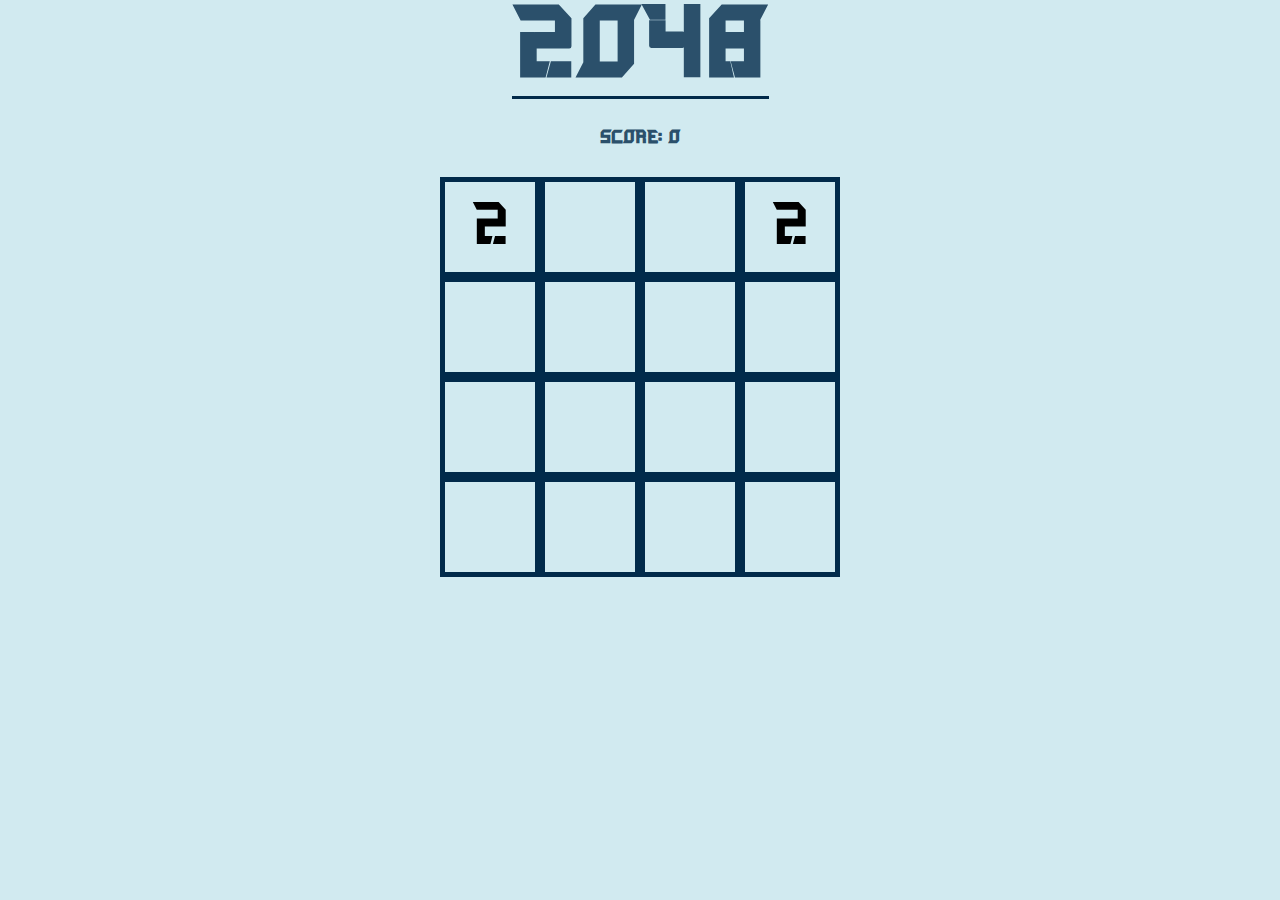
<file: JavaScript_Games/2048/index.html>
<!DOCTYPE html>
<html lang="en">

<head>
    <meta charset="UTF-8">
    <meta name="viewport" content="width=device-width, initial-scale=1.0">
    <title>2048</title>
</head>
<link rel="stylesheet" href="2048.css">

<body>
    <h1>2048</h1>
    <h3>Score: <span id="scoreCard">0</span></h3>
    <div id="gamePad">
    </div>


    <script src="2048.js"></script>
</body>

</html>
</file>
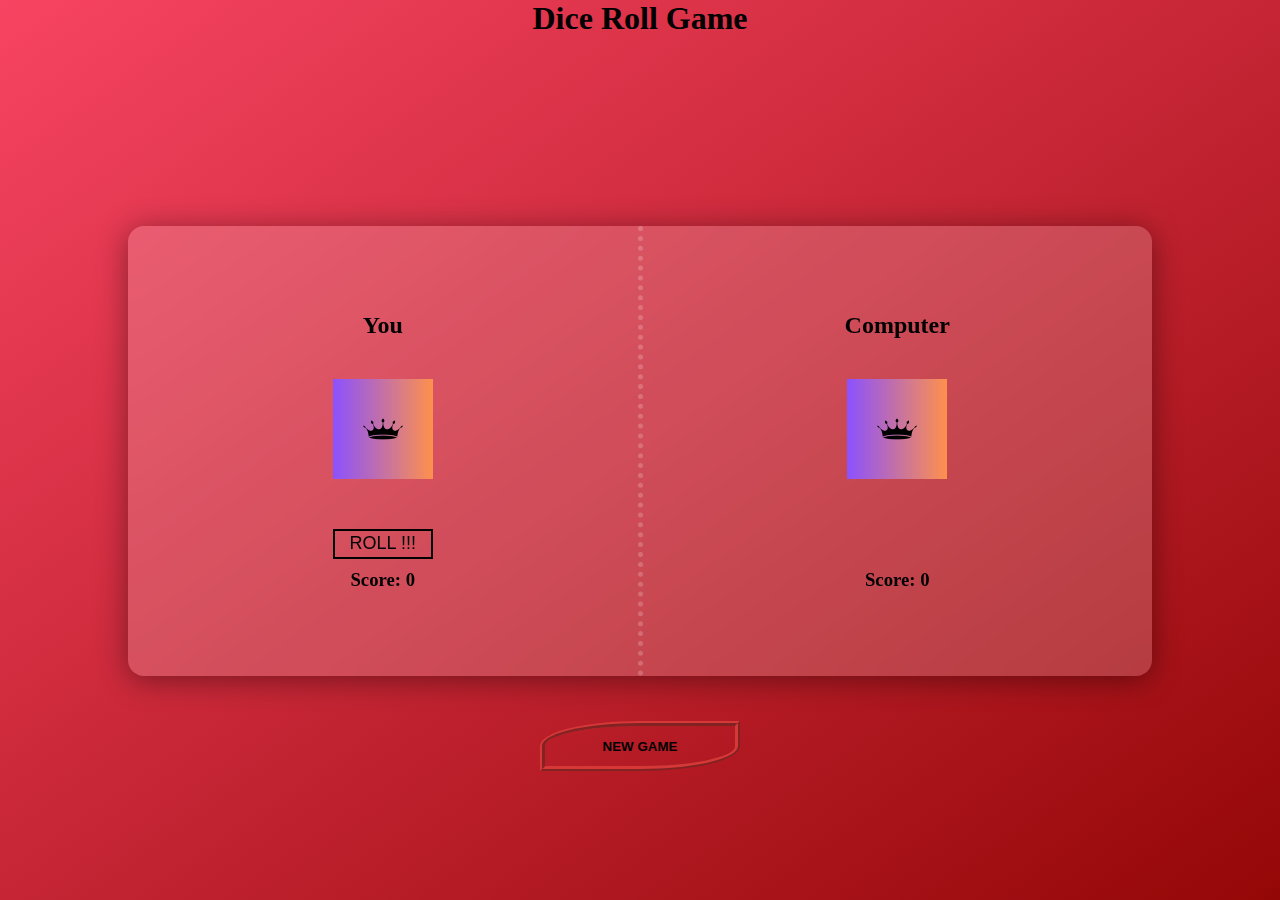
<file: JavaScript_Games/DiceRoll/index.html>
<!DOCTYPE html>
<html lang="en">

<head>
    <meta charset="UTF-8">
    <meta name="viewport" content="width=device-width, initial-scale=1.0">
    <title>Dice Roll Game</title>
    <link rel="icon" href="images/dice/1.png">
</head>
<link rel="stylesheet" href="diceroll.css">

<body>
    <h1>
        Dice Roll Game
    </h1>
    <div id="game">
        <div class="player">
            <h2 id="yourName">You</h2>
            <img src="images/dice/1.png" alt="" id="diceP1" class="dice">
            <button onclick="rollDice();" class="roller">ROLL !!!</button>
            <h3>Score: <span id="scoreP1">0</span></h3>
        </div>
        <div id="divider"></div>
        <div class="player">
            <h2 id="computer">Computer</h2>
            <img src="images/dice/1.png" alt="" id="diceP2" class="dice">
            <button style="visibility: hidden;" class="roller">ROLL !!!</button>
            <h3>Score: <span id="scoreP2">0</span></h3>
        </div>
    </div>
    <button onclick="resetGame()" id="resetBtn">NEW GAME</button>

    <script src="diceroll.js"></script>
</body>

</html>
</file>
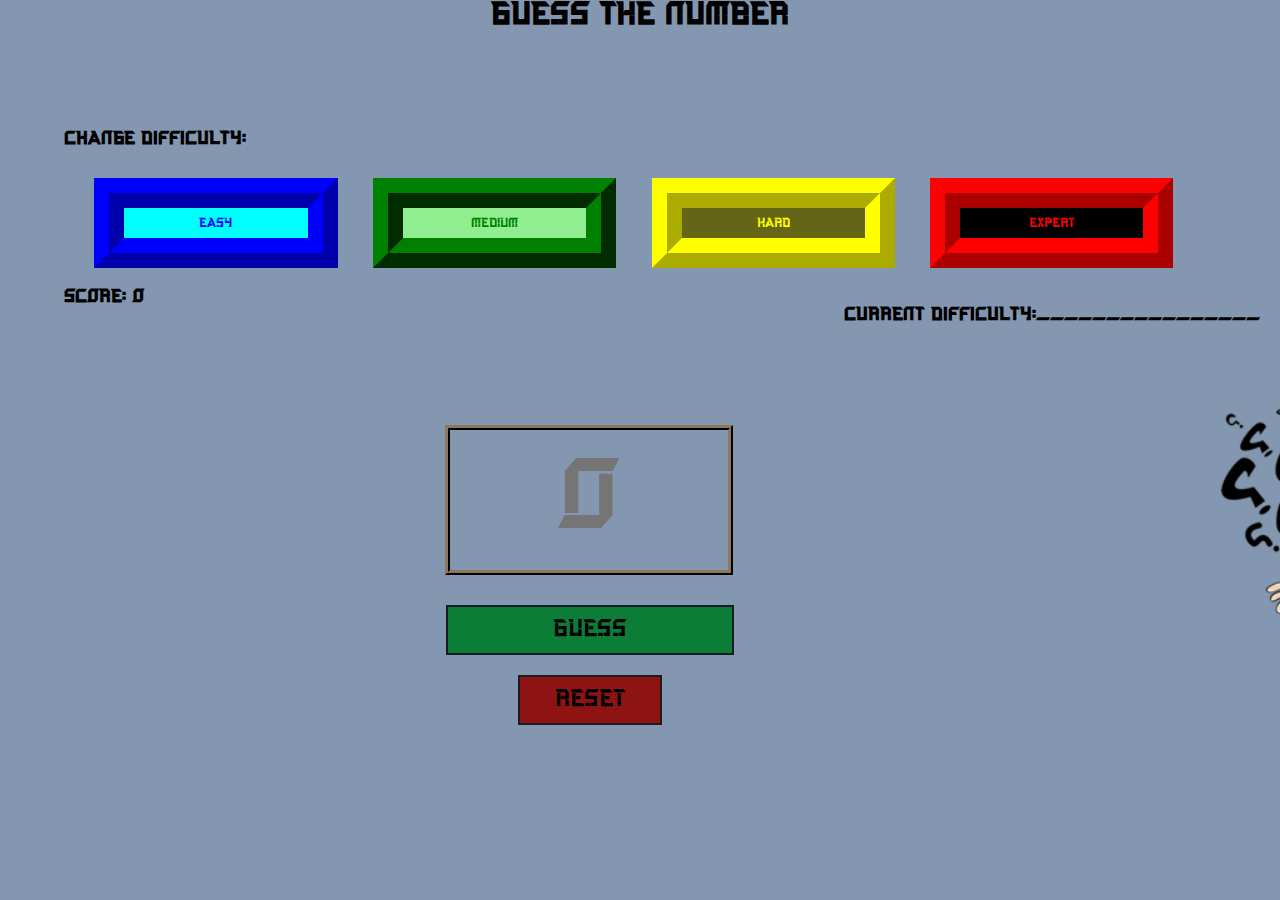
<file: JavaScript_Games/GuessTheNumber/index.html>
<!DOCTYPE html>
<html lang="en">

<head>
    <meta charset="UTF-8">
    <meta name="viewport" content="width=device-width, initial-scale=1.0">
    <title>Guess The Number Game</title>
    <link rel="icon" href="images/bg.png">
</head>
<link rel="stylesheet" href="guess.css">

<body>
    <h1>Guess The Number</h1>

    <aside>
        <h3>Change Difficulty:</h3> <br><br>
        <button id="easy" onclick="easyMode()">EASY</button>
        <button id="medium" onclick="medMode()">MEDIUM</button>
        <button id="hard" onclick="hardMode()">HARD</button>
        <button id="expert" onclick="expMode()">EXPERT</button> <br>
        <h3>Score: <span id="score">0</span></h3>
        <h3 id="currentDifficulty">Current Difficulty: <span id="difficulty">________________</span></h3> <br>
    </aside>
    <main>
        <h2 id="gNum"></h2>
        <input type="number" maxlength="3" name="number" onfocus="this.value=''" id="PlayerNum" placeholder="0"> <br>
        <h4 id="message"></h4> <br>
        <button id="playerGuess">Guess</button>
        <button id="reset">Reset</button>


    </main>

</body>
<script type="text/javascript" src="https://code.jquery.com/jquery-1.11.0.js"></script>
<script src="guess.js"></script>

</html>
</file>
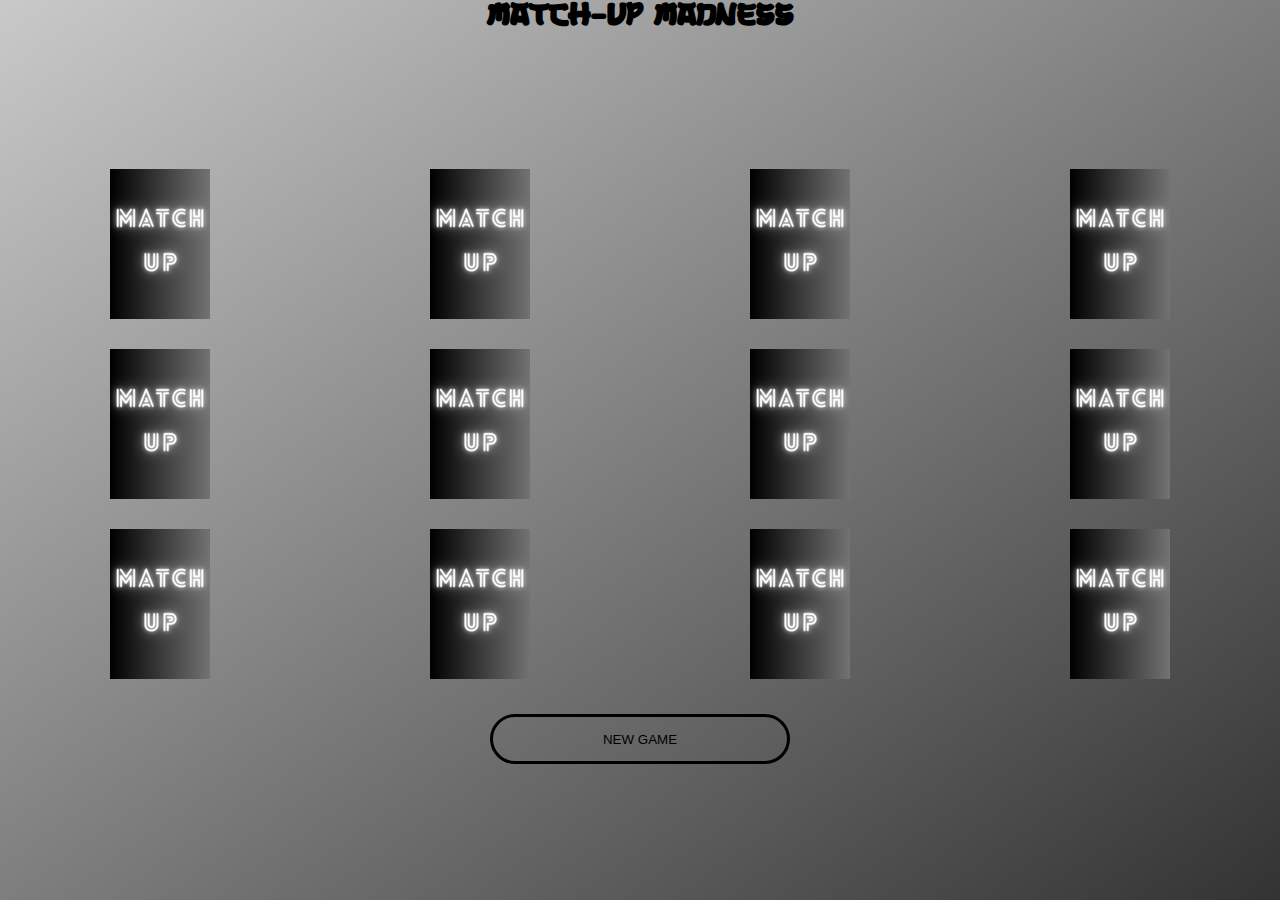
<file: JavaScript_Games/Memory Game/index.html>
<!DOCTYPE html>
<html lang="en">
<head>
    <meta charset="UTF-8">
    <meta name="viewport" content="width=device-width, initial-scale=1.0">
    <title>Match-Up Madness</title>
</head>
<link rel="stylesheet" href="memory.css">
<body>
    <h1>Match-Up Madness</h1>
    <h2 id="winNotif"></h2>
    <div id="game">
    </div>
    <button onclick="resetGame()" id="resetBtn">NEW GAME</button>
    <script src="memory.js"></script>
</body>
</html
</file>
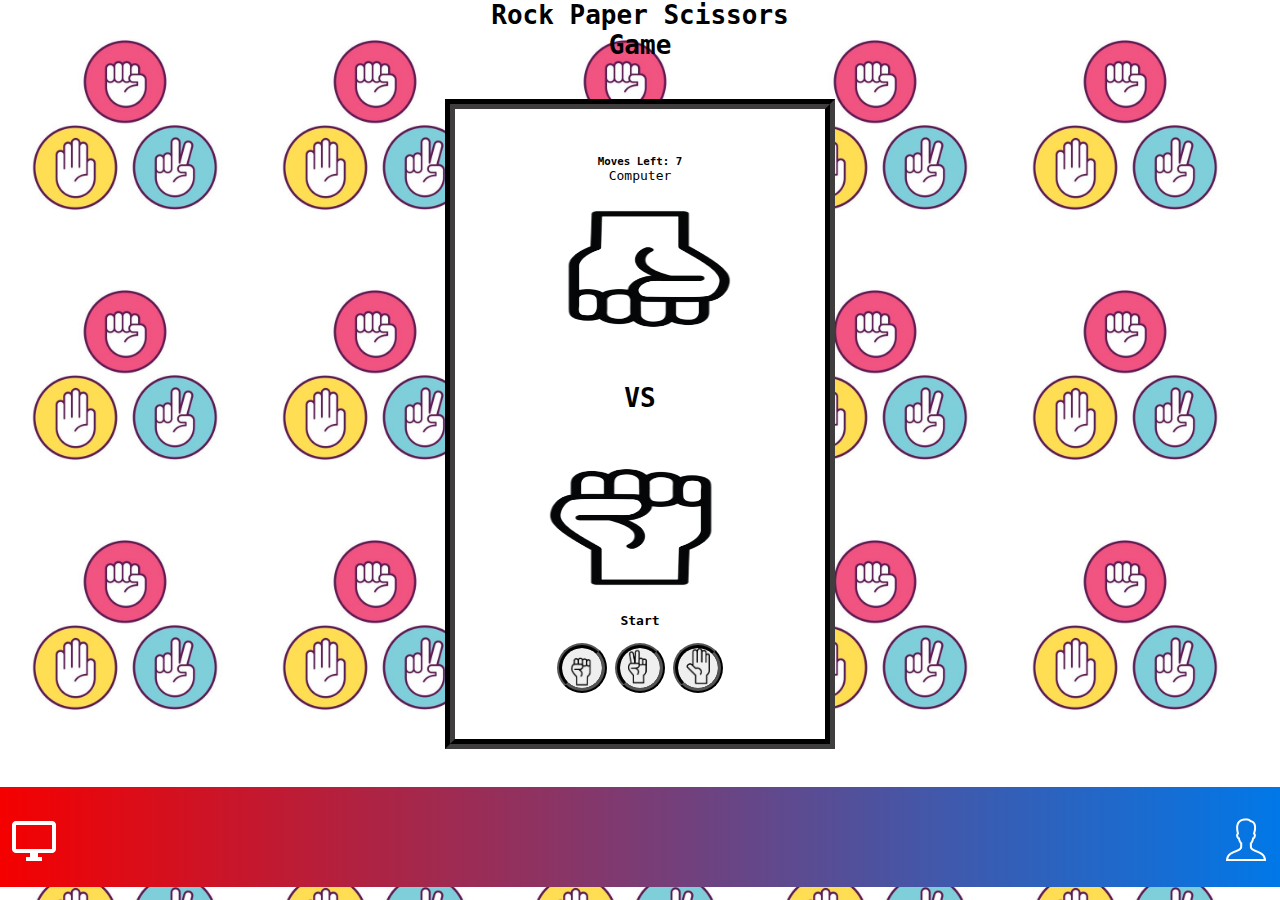
<file: JavaScript_Games/Rock Paper Scissors/index.html>
<!DOCTYPE html>
<html lang="en">

<head>
    <meta charset="UTF-8">
    <meta http-equiv="X-UA-Compatible" content="IE=edge">
    <meta name="viewport" content="width=device-width, initial-scale=1.0">
    <title>Rock Paper Scissors Game</title>
<link rel="icon" href="images/bg.jpeg">
</head>
<link rel="stylesheet" href="rps.css">

<body>
    <h1 id="title">Rock Paper Scissors <br> Game</h1>
    <div id="container">
        <div id="gameOver" style="display: none;">
            <h1 id="greet"></h1>
            <h2 id="resultG"></h2>
            <button id="restart"><img src="images/restart.png" alt=""></button>
        </div>
        <div id="game">
            <h5>Moves Left: <span id="moves">7</span></h5>
            <p>Computer</p>
            <img src="images/rock.png" alt="" id="screenComp" class="screen">
            <h1>VS</h1>
            <img src="images/rock.png" alt="" id="screenPlayer" class="screen">
            <h4 id="result">Start</h4><br>
            <div id="controls">

                <div id="playerBtns">
                    <button id="rockBtn" class="playerBtns">Rock</button>
                    <button id="scisorBtn" class="playerBtns">Scissor</button>
                    <button id="paperBtn" class="playerBtns">Paper</button>
                </div>
            </div>
            
        </div>
    </div>
    <div id="score">
        <span id="scoreComp"><img src="images/computer.png" alt=""></span>
        <span id="scorePlayer"><img src="images/player.png" alt=""></span>
    </div>

    <script src="rps.js"></script>
</body>

</html>
</file>
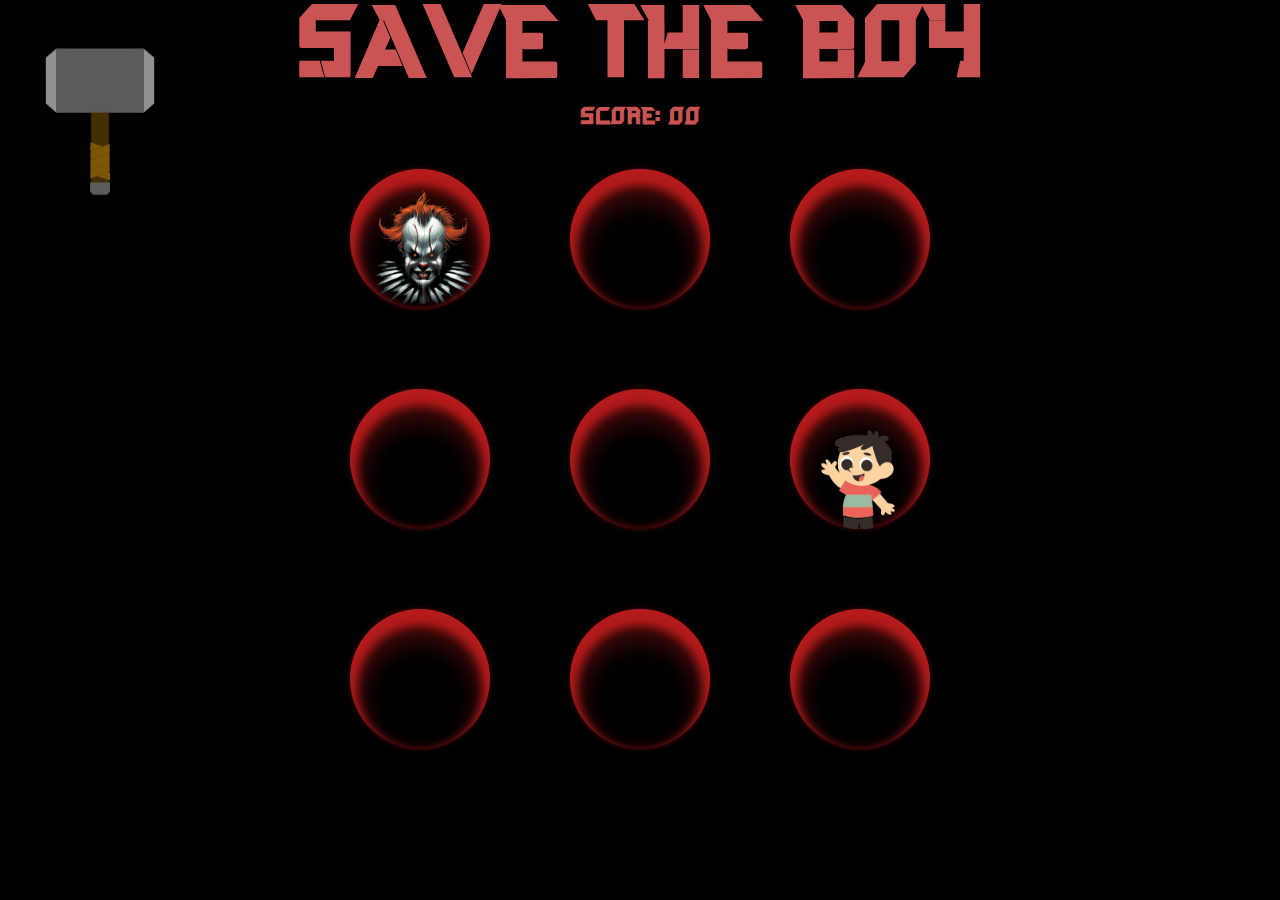
<file: JavaScript_Games/Save The Boy/index.html>
<!DOCTYPE html>
<html lang="en">
<head>
    <meta charset="UTF-8">
    <meta name="viewport" content="width=device-width, initial-scale=1.0">
    <title>Save The Boy</title>
</head>
<link rel="stylesheet" href="stb.css">
<body>
    <h1>Save The Boy</h1>
   <h2>Score: <span id="score">00</span></h2>
    <h2 id="gameOver"></h2>
    <h3 id="resetGame"></h3>
    <div id="game"></div>
    <div class="mjolnir" id="hammer"></div>
    <script src="stb.js"></script>
</body>
</html>
</file>
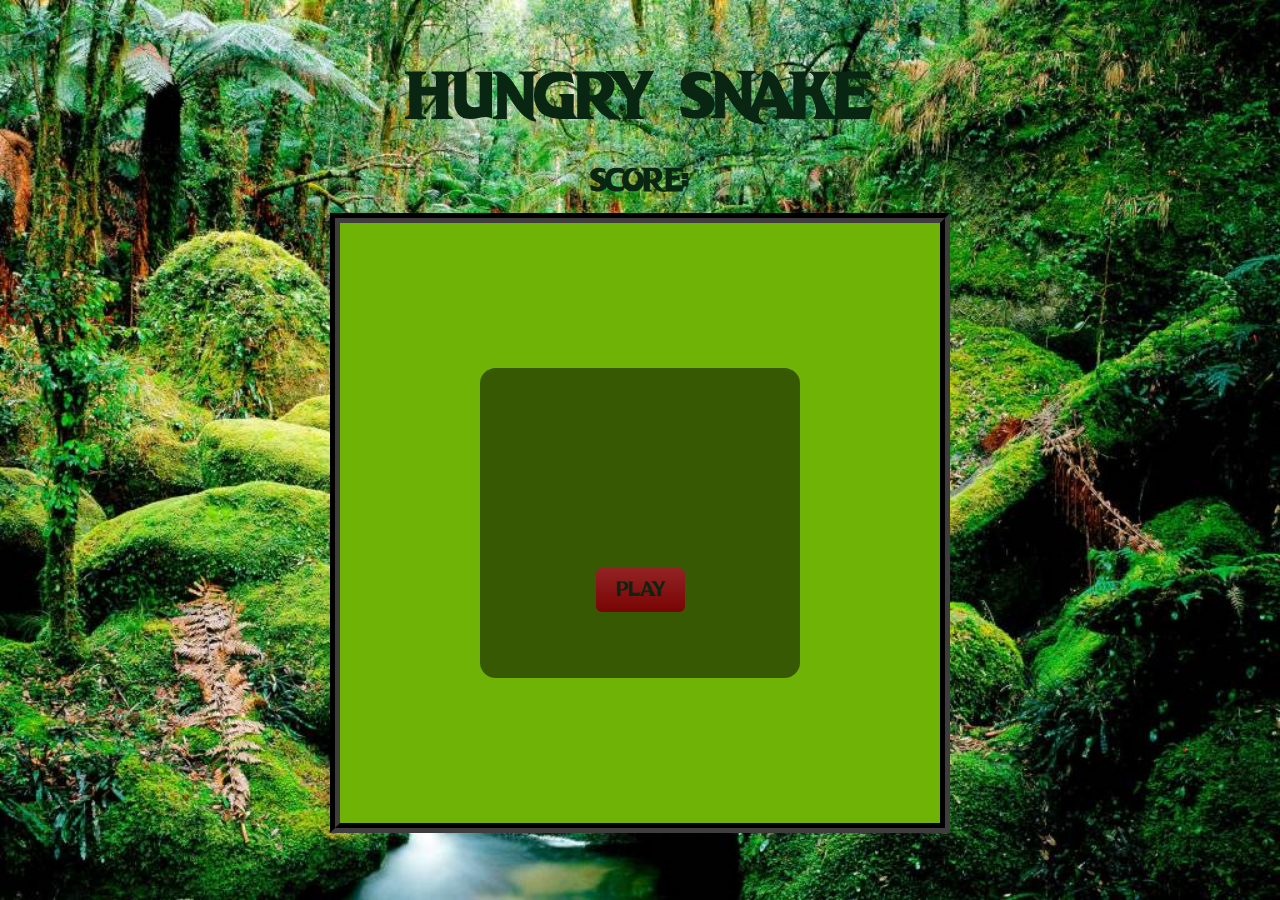
<file: JavaScript_Games/Snake/index.html>
<!DOCTYPE html>
<html lang="en">
<head>
    <meta charset="UTF-8">
    <meta http-equiv="X-UA-Compatible" content="IE=edge">
    <meta name="viewport" content="width=device-width, initial-scale=1.0">
    <link rel="icon" href="images/icon.png">
    <title>Hungry Snake</title>
</head>
<link rel="stylesheet" href="snake.css">
<body>
    <div class="container">
        <header class="title">
            <h2>Hungry Snake</h2>
            <h3 id="score">Score:</h3>
        </header>
    </div>
    <div class="container">
        <section class="overlay">
            <div class="gameOverGrid"><h3 id="gameOver">You Lose!!! &#128541;&#128541;&#128541;<br> Better Luck Next Time &#128527;</h3></div>
            <button class="gameOverGrid btn">Play</button>
        </section>
        <section id="gameBoard"></section>
    </div>
    <script src="https://cdnjs.cloudflare.com/ajax/libs/jquery/3.6.1/jquery.min.js" integrity="sha512-aVKKRRi/Q/YV+4mjoKBsE4x3H+BkegoM/em46NNlCqNTmUYADjBbeNefNxYV7giUp0VxICtqdrbqU7iVaeZNXA==" crossorigin="anonymous" referrerpolicy="no-referrer"></script>
    <script src="snake.js"></script>
</html>
</file>
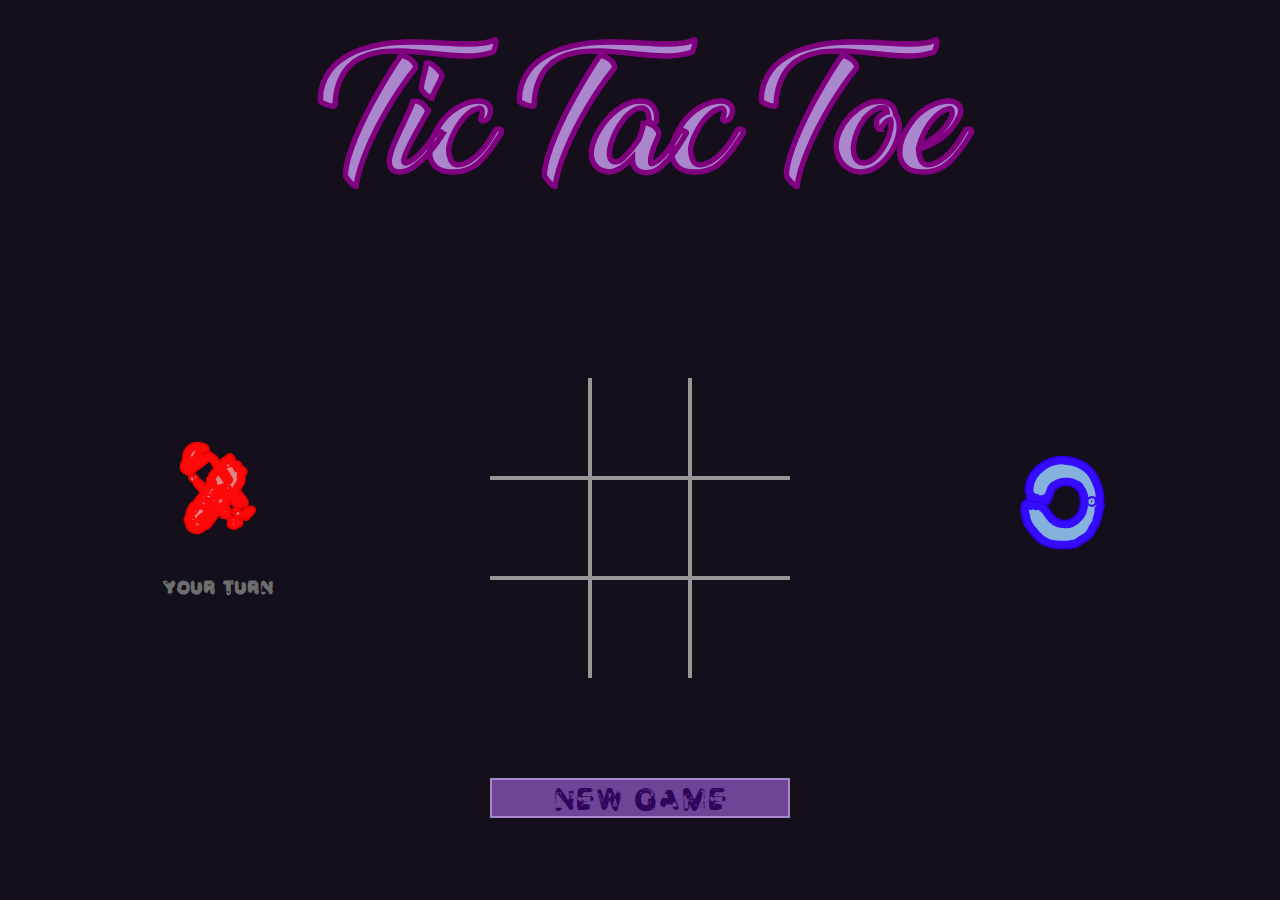
<file: JavaScript_Games/TicTacToe/index.html>
<!DOCTYPE html>
<html lang="en">

<head>
    <meta charset="UTF-8">
    <meta http-equiv="X-UA-Compatible" content="IE=edge">
    <meta name="viewpor
    t" content="width=device-width, initial-scale=1.0">
    <title>Tic Tac Toe Game</title>
</head>
<link rel="stylesheet" href="tictactoe.css">
<body>
    <h1>Tic Tac Toe</h1>
    <main>
        <aside>
            <h3 id="x">X</h3>
            <h2 id="x-turn">YOUR TURN</h2>
            <h3></h3>
            <p id="x-wins"></p>
        </aside>
    <section>
        <div class="playBox" id="d1" data-player="none" onclick="play(this)"></div>
        <div class="playBox" id="d2" data-player="none" onclick="play(this)"></div>
        <div class="playBox" id="d3" data-player="none" onclick="play(this)"></div>
        <div class="playBox" id="d4" data-player="none" onclick="play(this)"></div>
        <div class="playBox" id="d5" data-player="none" onclick="play(this)"></div>
        <div class="playBox" id="d6" data-player="none" onclick="play(this)"></div>
        <div class="playBox" id="d7" data-player="none" onclick="play(this)"></div>
        <div class="playBox" id="d8" data-player="none" onclick="play(this)"></div>
        <div class="playBox" id="d9" data-player="none" onclick="play(this)"></div>
    </section>
<aside id="o-side">
    <h3 id="o">O</h3>
    <h2 id="o-turn" style="display: none;">YOUR TURN</h2>
    <p id="o-wins"></p>
</aside>
</main>
<button id="newGame" onclick="newGame();">NEW GAME</button>
<script src="tictactoe.js"></script>
</body>

</html>
</file>
<file: JavaScript_Games/2048/2048.css>
* {
    margin: 0;
    padding: 0;
    box-sizing: border-box;
}

@font-face {
    font-family: Game;
    src: url(../fonts/Plaguard.otf);
}

body {
    font-family: Game;
    background-color: #d1eaf0;
    display: flex;
    flex-direction: column;
    justify-content: center;
    align-items: center;
    color: color-mix(in srgb, #012a4a 80%, #d1eaf0 20%)
}

h1 {
    font-size: 100px;
    border-bottom: 3px solid #012a4a;
    margin-bottom: 30px;
}

#gamePad {
    width: 400px;
    height: 400px;
    background-color: #012a4a;
    margin-top: 30px;
    display: flex;
    flex-wrap: wrap;
}

.numTile {
    width: 90px;
    height: 90px;
    background-color: #d1eaf0;
    margin: 5px;
    display: flex;
    justify-content: center;
    align-items: center;
}

.x2{
    background-color: #d1eaf0;
    color: #000;
    font-size: 60px;
}
.x4{
    background-color: #add8e6;
    color: #000;
    font-size: 60px;
}
.x8{
    background-color: #90e0ef;
    color: #000;
    font-size: 60px;
}
.x16{
    background-color: #61a5c2;
    color: #000;
    font-size: 55px;
}
.x32{
    background-color: #87ceeb;
    color: #000;
    font-size: 55px;
}
.x64{
    background-color: #82eefd;
    color: #000;
    font-size: 55px;
}
.x128{
    background-color: #00b4d8;
    color: #000;
    font-size: 50px;
}
.x256{
    background-color: #2c7da0;
    color: #000;
    font-size: 50px;
}
.x512{
    background-color: #0077b6;
    color: #000;
    font-size: 50px;
}
.x1024{
    background-color: #014f86;
    color: #d1eaf0;
    font-size: 35px;
}
.x2048{
    background-color: #1560bd;
    color: #00ffef;
    font-size: 35px;
}
.x4096{
    background-color: #000080;
    color: #90e0ef;
    font-size: 35px;
}
</file>
<file: JavaScript_Games/DiceRoll/diceroll.css>
* {
    margin: 0;
    padding: 0;
    box-sizing: border-box;
}

body {
    background: linear-gradient(to bottom right, rgb(247, 68, 98), rgb(148, 7, 7)) no-repeat;
    background-size: 100% 100vh;
    display: grid;
    place-items: center;

}

#game {
    height: 50vh;
    width: 80vw;
    margin-top: 21vh;
    background: rgba(255, 255, 255, 0.18);
    border-radius: 16px;
    box-shadow: 0 4px 30px rgba(0, 0, 0, 0.41);
    backdrop-filter: blur(10.5px);
    color: black;
    display: flex;
    justify-content: space-evenly;
    align-items: center;
}

#divider {
    height: 50vh;
    border-left: 5px dotted rgba(255, 255, 255, 0.2);

}

.player{
    display: grid;
    place-items: center;
}

.roller{
    margin: 10px;
    width: 50%;
    height: 30px;
    background-color: transparent;
    border: 2px double black;
    font-size: large;
    transition: all 0.5s;
}

.roller:hover{
    background-color: black;
    color: rgb(196, 93, 93);

}
.dice{
    margin: 20%;
    width: 50%;
}

#resetBtn{
    margin-top: 5vh;
    width: 200px;
    height: 50px;
    border: 5px ridge rgb(214, 56, 56) ;
    border-radius: 50% 0 50% 0;
    background: none;
font-weight: 900;
}
</file>
<file: JavaScript_Games/GuessTheNumber/guess.css>
* {
    margin: 0;
    padding: 0;
    box-sizing: border-box;
    font-family: Game;
}

@font-face {
    font-family: Game;
    src: url(../fonts/Plaguard.otf);
}
body {
    background: url(images/bg.png);
    overflow-y: hidden;
    background-attachment: fixed;
    background-size: cover;
}

h1 {
    display: grid;
    place-items: center;
    margin-bottom: 100px;
}


#currentDifficulty {
    display: flex;
    justify-content: end;
    margin-right: 20px;
}

aside {
    margin-left: 5%;
}

button {
    margin-left: 2.5%;
    margin-bottom: 20px;
    width: 20%;
    height: 10vh;
}

#easy {
    background-color: aqua;
    border: 30px ridge blue;
    color: blue;
}

#medium {
    background-color: lightgreen;
    border: 30px ridge green;
    color: green;
}

#hard {
    background-color: rgb(101, 101, 22);
    border: 30px ridge yellow;
    color: yellow;
}

#expert {
    background-color: black;
    border: 30px ridge red;
    color: red;
}

main {
    width: 90%;
    height: 49vh;
    display: flex;
    flex-direction: column;
    justify-content: center;
    align-items:center;
}


input::-webkit-inner-spin-button {
    display: none;
}

#PlayerNum {
    margin-left: 25px;
    background-color: transparent;
    height: 150px;
    width: 25%;
    border: 5px ridge rgb(58, 49, 38);
    font-size: 100px;
    text-align: center;
}

h2 {
    margin-bottom: 50px;
    margin-left: 30px;
}

#message {
    font-size: x-large;
}

#playerGuess {
    width: 25%;
    height: 50px;
    background-color: rgb(12, 125, 55);
    border: 2px solid rgb(28, 27, 35);
    font-size: x-large;
}

#reset {
    width: 12.5%;
    height: 50px;
    background-color: rgb(142, 20, 20);
    border: 2px solid rgb(28, 27, 35);
    font-size: x-large;
}
</file>
<file: JavaScript_Games/Memory Game/memory.css>
* {
    margin: 0;
    padding: 0;
    box-sizing: border-box;
}

@font-face {
    font-family: Game;
    src: url(../fonts/Samurai.otf);
}

body {
    background: linear-gradient(to bottom right, #c9c9c9, #333);
    background-size: 100% 100vh;
    background-repeat: no-repeat;
    text-align: center;
    font-family: Game;
}
#winNotif{
    margin-top: 20px;
    color: rgb(66, 105, 9);
}
#game {
    margin-top: 15vh;
    display: grid;
    grid-template-columns: repeat(4, 1fr);
    grid-row-gap: 30px;
    place-items: center;

}

#resetBtn{
    margin-top: 35px;
    width: 300px;
    height: 50px;
    background: none;
    border-radius: 50px;
    border: 3px solid;
}
</file>
<file: JavaScript_Games/Rock Paper Scissors/rps.css>
* {
    margin: 0;
    padding: 0;
    box-sizing: border-box;
    font-family:monospace;
}

body {
    background-image: url(images/bg.jpeg);
    background-size: 250px;
}

#title {
    margin: auto;
    text-align: center;
}

#container {
    display: grid;
    place-items: center;
    width: 370px;
    height: 70vh;
    margin: 4.3vh auto;
    border: 10px groove rgb(63, 61, 61);
    box-sizing: content-box;
    background: rgb(255, 255, 255);
    text-align: center;
    color: black;
}

#gameOver {
    display: flex;
    align-items: center;
    flex-direction: column;
    justify-content: space-around;

    width: 370px;
    height: 70vh;

}

.playerBtns {
    background-position: center;
    background-repeat: no-repeat;
    background-size: 24px;
    border: 5px ridge black;
    border-radius: 50%;
    width: 50px;
    height: 50px;
    color: transparent;
}

#rockBtn {
    background-image: url(images/rock.png);
}

#scisorBtn {
    background-image: url(images/scissor.png);
}

#paperBtn {
    background-image: url(images/paper.png);
}

#screenComp {
    transform: rotate(180deg);
}

.screen {
    display: flex;
    align-items: center;
    height: 200px;
    width: 200px;

}

#restart {
    background: none;
    border: none;
    width: 50px;
    height: 50px;
}

#score {
    font-family: Cambria, Cochin, Georgia, Times, 'Times New Roman', serif !important;
    width: 100%;
    height: 100px;
    display: flex;
    align-items: center;
    justify-content: space-between;
    padding: 0 10px;
    color: white;
    font-size: 80px;
    background: linear-gradient(to right, rgb(245, 0, 0), rgb(0, 120, 232));
}
</file>
<file: JavaScript_Games/Save The Boy/stb.css>
* {
    margin: 0;
    padding: 0;
    box-sizing: border-box;
}

@font-face {
    font-family: Game;
    src: url(../fonts/Plaguard.otf);
}

body {
    font-family: Game;
    background-color: rgb(0, 0, 0);
    color: #ca5353;
    overflow: hidden;
    cursor: none;
    text-align: center;
}

.mjolnir {
    height: 200px;
    width: 180px;
    position: absolute;
    top: 100px;
    left: 100px;
    background-image: url('images/mjolnir.png');
    background-size: 100% 100%;
    transform: translate(-50%, -50%);
    transition: transform .1s;
    pointer-events: none;
    z-index: 1;
}

.mjolnir.active {
    transform: translate(-50%, -50%) rotate(-45deg);
}


h1 {
    margin-bottom: 10px;
    font-size: 100px;
}
h2{
    margin-bottom: 5px;
}
#game {
    height: 600px;
    width: 600px;
    margin: auto;
    margin-top: 3vh;
    display: grid;
    grid-template-columns: repeat(3, 1fr);
    gap: 70px;
    padding-top: 10px;
    padding-left: 10px;
}

.hole {
    width: 140px;
    height: 140px;
    background-color: #000;
    border-radius: 100%;
    overflow: hidden;
    box-shadow: inset 0px 10px 10px 7px rgb(180, 27, 27), inset 0px 20px 20px 15px rgba(180, 27, 27, 0.3), 0 0 5px rgba(180, 27, 27, 0.4);
}

#gameOver {
    font-weight: bolder;
    color: red;
    margin-top: 30px;
}

.joker {
    width: 200px;
    position: relative;
    transform: translateX(-13%) translateY(-20%);
    animation: up .3s ease-out;
    
    user-select: none;
    -moz-user-select: none;
    -webkit-user-drag: none;
    -webkit-user-select: none;
    -ms-user-select: none;
}
.bustedJoker {
    width: 180px;
    position: relative;
    transform: translateX(-12%) translateY(-9%);
    animation: up .3s ease-out;
    
    user-select: none;
    -moz-user-select: none;
    -webkit-user-drag: none;
    -webkit-user-select: none;
    -ms-user-select: none;
}
.boy {
    width: 200px;
    position: relative;
    transform: translateX(-16%);
    animation: up .3s ease-out;
    
    user-select: none;
    -moz-user-select: none;
    -webkit-user-drag: none;
    -webkit-user-select: none;
    -ms-user-select: none;
}
.bustedBoy {
    width: 180px;
    position: relative;
    transform: translateX(-12%) translateY(-9%);
    animation: up .3s ease-out;
    
    user-select: none;
    -moz-user-select: none;
    -webkit-user-drag: none;
    -webkit-user-select: none;
    -ms-user-select: none;
}

@keyframes up {
    from{
        transform: translateX(-13%) translateY(100%);
    }
    to{
        transform: translateX(-13%) translateY(0%);
    }
}
</file>
<file: JavaScript_Games/Snake/snake.css>
@font-face {
    font-family: Game;
    src: url(../fonts/DragonHunter.otf);
}
*{
    margin: 0;
    padding: 0;
    box-sizing: border-box;
    font-family: Game;
    color: #092612;
}
body {
    line-height: 1;
    background-image: url(images/back.jpg);
    background-repeat: no-repeat;
    background-size: cover;
}

ol,
ul {
    list-style: none;
}

blockquote,
q {
    quotes: none;
}

blockquote:before,
blockquote:after,
q:before,
q:after {
    content: "";
    content: none;
}

table {
    border-collapse: collapse;
    border-spacing: 0;
}

/* Grid */
html {
    box-sizing: border-box;
}

*,
*:before,
*:after {
    box-sizing: inherit;
}

.container {
    margin: 0 auto;
    padding: 0 25px;
    text-align: center;
    position: relative;
}

.overlay {
    position: absolute;
    top: 50%;
    left: 50%;
    width: 25%;
    height: 50%;
    transform: translate(-50%, -50%);
    background-color: rgba(0, 0, 0, 0.5);
    border-radius: 5%;
    display: flex;
    flex-flow: column;
    justify-content: center;
    align-items: center;
}

.title {
    margin-bottom: 15px;
}

#gameBoard,
.row {
    display: flex;
    flex-flow: row wrap;
}

#gameBoard {
    width: 600px;
    height: 600px;
    margin: 0 auto;
    border: 10px groove rgb(63, 61, 61);
    box-sizing: content-box;
    background: rgb(110, 179, 6);
}

.gameOverGrid {
    margin: auto;
}

/* Game */
.pixel {
    width: 15px;
    height: 15px;
    box-sizing: border-box;
}

.snakePixel {
    background: repeating-linear-gradient(45deg,
            #000000,
            bisque 10px,
            black 10px,
            bisque 20px);
    border-radius: 25%;
}

.foodPixel {
    background-color: rgb(255, 0, 0);
    border-radius: 50%;
}

#gameOver {
    color: rgb(255, 0, 0);
    display: none;
}

.pixel:last-child {
    border-right: none;
}

.row:last-child .pixel {
    border-bottom: none;
}

/* Style */
.btn {
    background: #ff0000;
    background-image: -webkit-linear-gradient(top, rgb(147, 35, 35), rgb(121, 4, 4));
    background-image: -moz-linear-gradient(top, rgb(147, 35, 35), rgb(121, 4, 4));
    background-image: -ms-linear-gradient(top, rgb(147, 35, 35), rgb(121, 4, 4));
    background-image: -o-linear-gradient(top, rgb(147, 35, 35), rgb(121, 4, 4));
    background-image: linear-gradient(to bottom, rgb(147, 35, 35), rgb(121, 4, 4));
    -webkit-border-radius: 6;
    -moz-border-radius: 6;
    border-radius: 6px;
    font-size: 20px;
    padding: 10px 20px 10px 20px;
    text-decoration: none;
    border: 0;
}

.btn:hover {
    background: #ff0000;
    background-image: -webkit-linear-gradient(top, #ff0000, #ce0303);
    background-image: -moz-linear-gradient(top, #ff0000, #ce0303);
    background-image: -ms-linear-gradient(top, #ff0000, #ce0303);
    background-image: -o-linear-gradient(top, #ff0000, #ce0303);
    background-image: linear-gradient(to bottom, #ff0000, #ce0303);
    text-decoration: none;
}

/* Typog */
/*! Typebase.less v0.1.0 | MIT License */
/* Setup */
html {
    /* Change default typefaces here */

    font-size: 137.5%;
    -webkit-font-smoothing: antialiased;
}

/* Copy & Lists */
p {
    line-height: 1.5rem;
    margin-top: 1.5rem;
    margin-bottom: 0;
}

ul,
ol {
    margin-top: 1.5rem;
    margin-bottom: 1.5rem;
}

ul li,
ol li {
    line-height: 1.5rem;
}

ul ul,
ol ul,
ul ol,
ol ol {
    margin-top: 0;
    margin-bottom: 0;
}

blockquote {
    line-height: 1.5rem;
    margin-top: 1.5rem;
    margin-bottom: 1.5rem;
}

/* Headings */
h1,
h2,
h3,
h4,
h5,
h6 {
    /* Change heading typefaces here */
    margin-top: 1.5rem;
    margin-bottom: 0;
    line-height: 1.5rem;

}

h1 {
    font-size: 4.242rem;
    line-height: 4.5rem;
    margin-top: 3rem;
}

h2 {
    font-size: 2.828rem;
    line-height: 3rem;
    margin-top: 3rem;
}

h3 {
    font-size: 1.414rem;
}

h4 {
    font-size: 0.707rem;
}

h5 {
    font-size: 0.4713333333333333rem;
}

h6 {
    font-size: 0.3535rem;
}

/* Tables */
table {
    margin-top: 1.5rem;
    border-spacing: 0px;
    border-collapse: collapse;
}

table td,
table th {
    padding: 0;
    line-height: 33px;
}

/* Code blocks */
code {
    vertical-align: bottom;
}

/* Leading paragraph text */
.lead {
    font-size: 1.414rem;
}

/* Hug the block above you */
.hug {
    margin-top: 0;
}
</file>
<file: JavaScript_Games/TicTacToe/tictactoe.css>
* {
    margin: 0;
    padding: 0;
    box-sizing: border-box;
}

@font-face {
    font-family: Game;
    src: url(../fonts/fun.ttf);
}

@font-face {
    font-family: heading;
    src: url(../fonts/cursive.ttf);
}

body {
    background-color: rgb(20, 15, 26);
    display: grid;
    place-items: center;
    color: rgb(110, 110, 110);

}

h1 {
    font-family: heading;
    font-size: 140px;
    color: rgb(170, 135, 205);
    -webkit-text-stroke: 1px purple;

}

main {
    font-family: Game;
    margin-top: 16vh;
    display: grid;
    grid-template-columns: repeat(3, 33vw);
    place-items: center;

}

section {
    margin: auto;
    width: 300px;
    height: 300px;
    display: grid;
    place-items: center;
    grid-template-columns: repeat(3, 100px);
    grid-template-rows: repeat(3, 100px);
}

section div {
    width: 100px;
    height: 100px;
    border: 2px double #9b9696;
    display: flex;
    justify-content: center;
    align-items: center;
    font-size: 118px;
}

[data-player="X"],
#x {
    color: rgb(221, 132, 132);
    -webkit-text-stroke: 4px rgba(255, 0, 0, 0.934);
}

[data-player="O"],
#o {
    color: rgb(132, 178, 221);
    -webkit-text-stroke: 4px rgba(47, 0, 255, 0.934);
}

section div:nth-child(1) {
    border-top: none;
    border-left: none;
}

section div:nth-child(2) {
    border-top: none;
}

section div:nth-child(3) {
    border-top: none;
    border-right: none;
}

section div:nth-child(4) {
    border-left: none;
}

section div:nth-child(6) {
    border-right: none;
}

section div:nth-child(7) {
    border-bottom: none;
    border-left: none;

}

section div:nth-child(8) {
    border-bottom: none;
}

section div:nth-child(9) {
    border-bottom: none;
    border-right: none;
}

.Winner {
    background-color: #9b969633;
    border: none;
}

/* Players */
aside {
    width: 200px;
    height: 200px;
    display: flex;
    flex-direction: column;
    justify-content: space-evenly;
    align-items: center;

}

aside h3 {
    font-size: 150px;
}

aside p {
    color: rgb(9, 255, 70);
    font-size: 100px;
}

/* newGame Button */

#newGame{
    width: 300px;
    height: 40px;
    margin-top: 100px;
    padding-top: 5px;
    font-size: 40px;
    font-family: Game;
    color: rgb(48, 4, 92);
    background-color: rgb(109, 68, 150);
    border: 2px solid rgb(170, 135, 205);
}


@media screen and (max-width:650px) {
    h1 {
        font-size: 80px;
    }
    main {
        margin-top: 2px;
        display: grid;
        grid-template-columns: repeat(2, 33vw);
        place-items: center;

    }
    #o-side{
        order: 2;
    }
    section{
        order: 3;
        width: 50%;
        margin-top: 20px;
      margin-left: 25%;
      margin-right: 25%;
    }
    #newGame{
        margin-top: 50px;
    }

}
</file>
